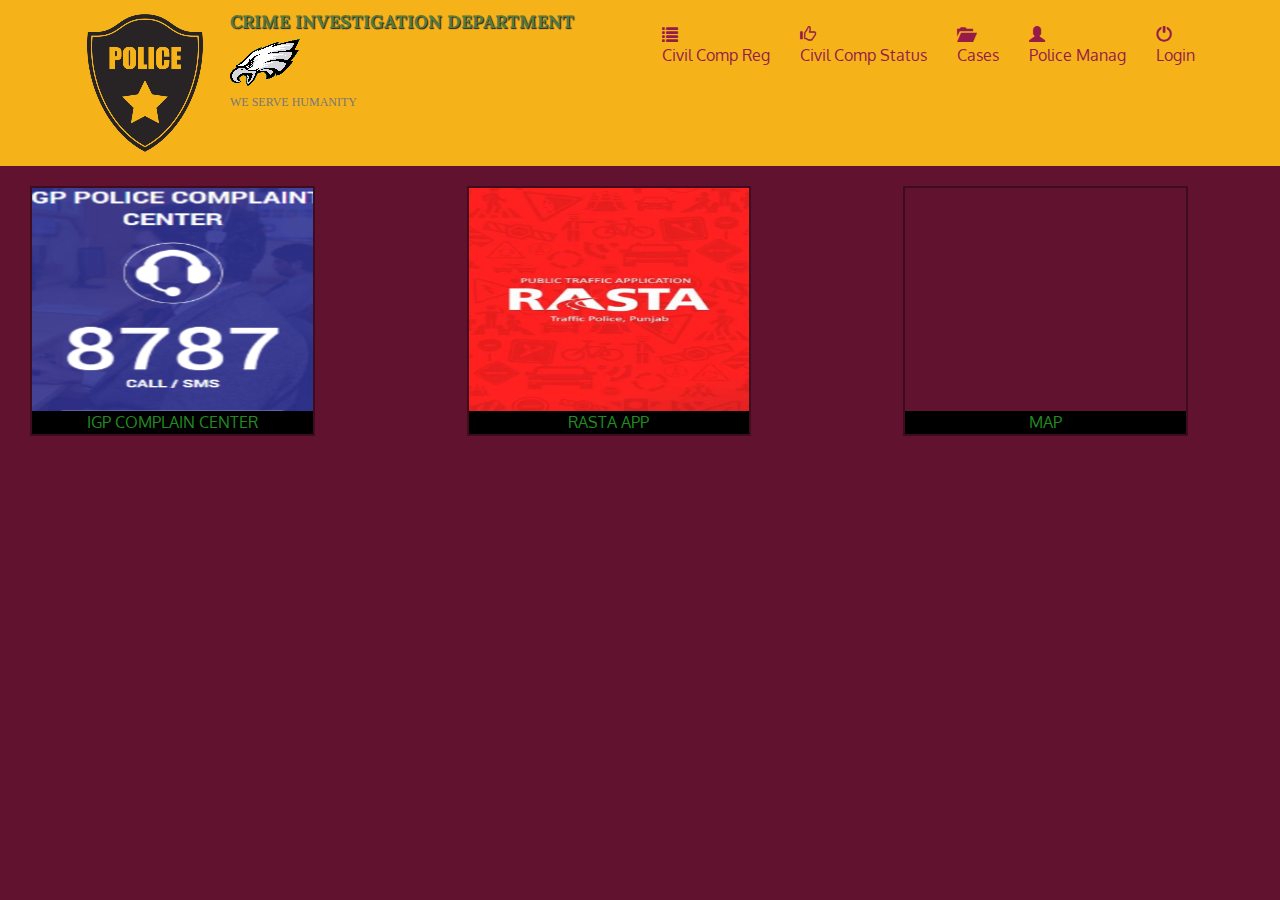
<file: site/index.html>
<!doctype html>
<html lang="en">
  <head>
    <meta charset="utf-8">
    <meta http-equiv="X-UA-Compatible" content="IE=edge">
    <meta name="viewport" content="width=device-width, initial-scale=1">
    <title>CID</title>
    <link rel="stylesheet" href="css/bootstrap.min.css">
    <link rel="stylesheet" href="css/styles.css">
    <link href='https://fonts.googleapis.com/css?family=Oxygen:400,300,700' rel='stylesheet' type='text/css'>
    <link href='https://fonts.googleapis.com/css?family=Lora' rel='stylesheet' type='text/css'>
  </head>

  <header>
    <nav id="header-nav" class="navbar navbar-default">
      <div class="container">
        <div class="navbar-header">
          <a href="index.html" class="pull-left visible-md visible-lg">
            <div id="logo-img"></div>
          </a>

          <div class="navbar-brand">
            <a href="index.html"><h1>CRIME INVESTIGATION DEPARTMENT</h1></a>
            <p>
              <img src="images/tag_logo.png" alt="CID">
              <span ><h6 style="font-family: MinecrafterReg">WE SERVE HUMANITY</h6></span>
            </p>
          </div>

          <button type="button" class="navbar-toggle collapsed" data-toggle="collapse" data-target="#collapsable-nav" aria-expanded="false">
            <span class="sr-only">Toggle navigation</span>
            <span class="icon-bar"></span>
            <span class="icon-bar"></span>
            <span class="icon-bar"></span>
          </button>
        </div>

        <div id="collapsable-nav" class="collapse navbar-collapse" >
           <ul id="nav-list" class="nav navbar-nav navbar-right">
            <li class="pointer_zoom">
              <a href="Civil Comp Reg.html">
                <span class="glyphicon glyphicon-list"></span><br class="hidden-xs">Civil Comp Reg</a>
            </li>
            <li class="pointer_zoom">
              <a href="Civil Comp Status.html">
                <span class="glyphicon glyphicon-thumbs-up"></span><br class="hidden-xs">Civil Comp Status</a>
            </li>
            <li class="pointer_zoom">
              <a href="Login.html">
                <span class="glyphicon glyphicon-folder-open"></span><br class="hidden-xs">Cases</a>
            </li>
            <li class="pointer_zoom">
              <a href="Login.html">
                <span class="glyphicon glyphicon-user"></span><br class="hidden-xs">Police Manag</a>
            </li>
            <li class="pointer_zoom">
              <a href="Login.html">
                <span class="glyphicon glyphicon-off"></span><br class="hidden-xs">Login</a>
              </li>
          </ul><!-- #nav-list -->
        </div><!-- .collapse .navbar-collapse -->
      </div>
    </nav>

  </header>
<body>



  <div id="home-tiles" class="row">
    <div class="col-md-4 col-sm-6 col-xs-12">
      <a href="https://igp-8787-center.psca.gop.pk/online/complaint"><div id="IGP-tile"><span>IGP Complain Center</span></div></a>
    </div>
    <div class="col-md-4 col-sm-6 col-xs-12">
      <a href="https://play.google.com/store/apps/details?id=com.pitb.rasta&hl=en"><div id="Rasta-App-tile"><span>Rasta App</span></div></a>
    </div>
    <div class="col-md-4 col-sm-12 col-xs-12">
      <a href="https://goo.gl/maps/L7dDGB6vwU3VN6189" target="_blank">
        <div id="map-tile">
        <iframe src="https://www.google.com/maps/embed?pb=!1m18!1m12!1m3!1d3403.825779669944!2d74.33210404988601!3d31.446462907844623!2m3!1f0!2f0!3f0!3m2!1i1024!2i768!4f13.1!3m3!1m2!1s0x391906c1de40a2ef%3A0xf9b6527cd19db7!2sLahore%20Central%20Jail%2C%20Quaid%20e%20Millat%20Colony%2C%20Lahore%2C%20Punjab%2C%20Pakistan!5e0!3m2!1sen!2s!4v1588443974094!5m2!1sen!2s" width="400" height="300" frameborder="0" style="border:0;" allowfullscreen="" aria-hidden="false" tabindex="0"></iframe>
        <span>map</span>
        </div>
      </a>
    </div>
  </div>


  <!-- jQuery (Bootstrap JS plugins depend on it) -->
  <script src="js/jquery-2.1.4.min.js"></script>
  <script src="js/bootstrap.min.js"></script>
  <script src="js/script.js"></script>
</body>
</html>
</file>
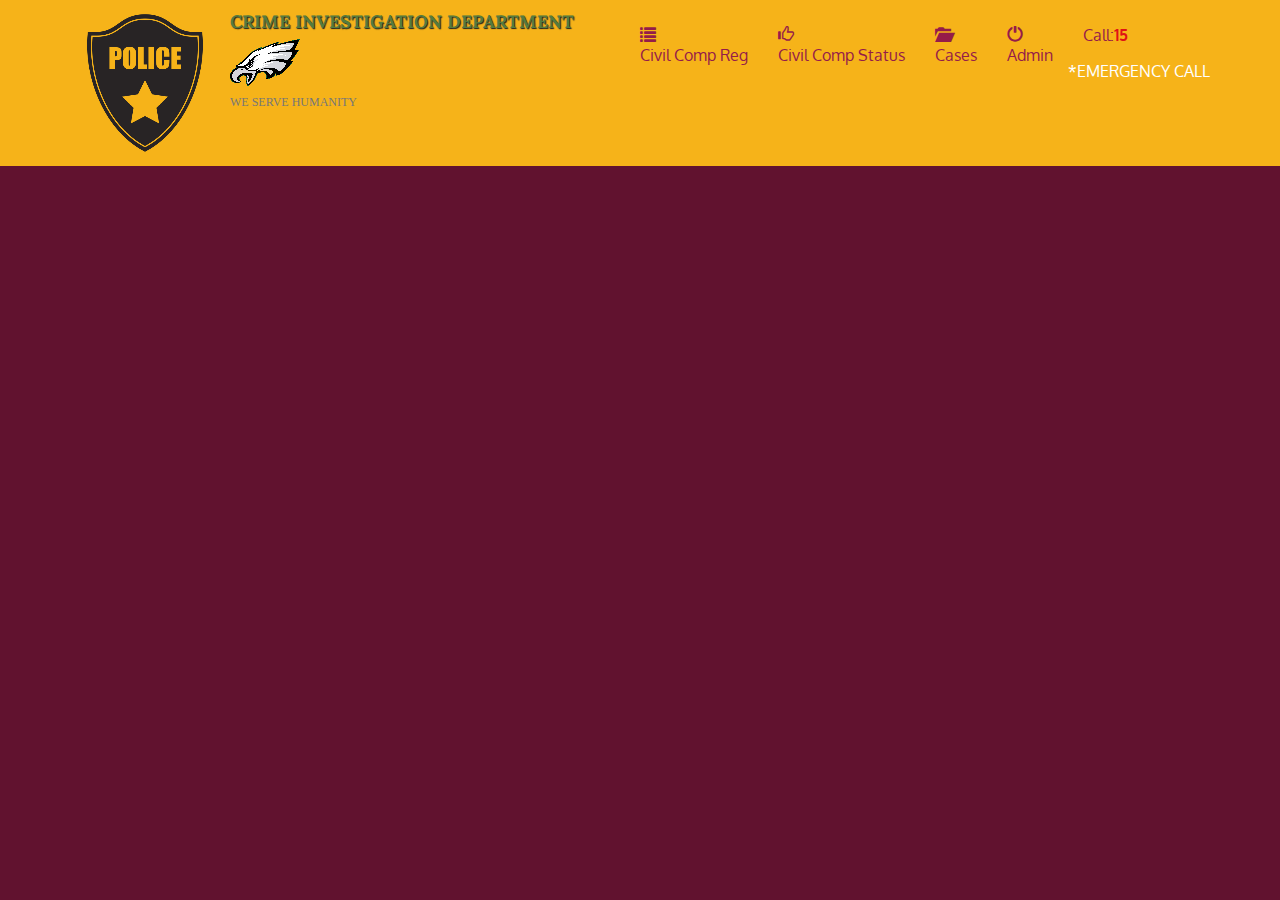
<file: site/Admin.html>
<!doctype html>
<html lang="en">
  <head>
    <meta charset="utf-8">
    <meta http-equiv="X-UA-Compatible" content="IE=edge">
    <meta name="viewport" content="width=device-width, initial-scale=1">
    <title>David Chu's China Bistro</title>
    <link rel="stylesheet" href="css/bootstrap.min.css">
    <link rel="stylesheet" href="css/styles.css">
    <link href='https://fonts.googleapis.com/css?family=Oxygen:400,300,700' rel='stylesheet' type='text/css'>
    <link href='https://fonts.googleapis.com/css?family=Lora' rel='stylesheet' type='text/css'>
  </head>
<body>
  <header>
    <nav id="header-nav" class="navbar navbar-default">
      <div class="container">
        <div class="navbar-header">
          <a href="Main Page.html" class="pull-left visible-md visible-lg">
            <div id="logo-img"></div>
          </a>

          <div class="navbar-brand">
            <a href="Main Page.html"><h1>CRIME INVESTIGATION DEPARTMENT</h1></a>
            <p>
              <img src="images/tag_logo.png" alt="CID">
              <span ><h6 style="font-family: MinecrafterReg">WE SERVE HUMANITY</h6></span>
            </p>
          </div>

          <button type="button" class="navbar-toggle collapsed" data-toggle="collapse" data-target="#collapsable-nav" aria-expanded="false">
            <span class="sr-only">Toggle navigation</span>
            <span class="icon-bar"></span>
            <span class="icon-bar"></span>
            <span class="icon-bar"></span>
          </button>
        </div>

        <div id="collapsable-nav" class="collapse navbar-collapse" >
           <ul id="nav-list" class="nav navbar-nav navbar-right">
            <li class="pointer_zoom">
              <a href="Civil Comp Reg.html">
                <span class="glyphicon glyphicon-list"></span><br class="hidden-xs">Civil Comp Reg</a>
            </li>
            <li class="pointer_zoom">
              <a href="Civil Comp Status.html">
                <span class="glyphicon glyphicon-thumbs-up"></span><br class="hidden-xs">Civil Comp Status</a>
            </li>
            <li class="pointer_zoom">
              <a href="Cases.html">
                <span class="glyphicon glyphicon-folder-open"></span><br class="hidden-xs">Cases</a>
            </li>
            <li class="pointer_zoom">
              <a href="Admin.html">
                <span class="glyphicon glyphicon-off"></span><br class="hidden-xs">Admin</a>
            </li>
            <li id="phone" class="hidden-xs">
              <a href="https://punjabpolice.gov.pk/">
                <span>Call:<b style="color:#E01215">15</b></span></a><div>*EMERGENCY CALL</div>
            </li>
          </ul><!-- #nav-list -->
        </div><!-- .collapse .navbar-collapse -->
      </div>
    </nav>

  </header>



  <!-- jQuery (Bootstrap JS plugins depend on it) -->
  <script src="js/jquery-2.1.4.min.js"></script>
  <script src="js/bootstrap.min.js"></script>
  <script src="js/script.js"></script>
</body>
</html>
</file>
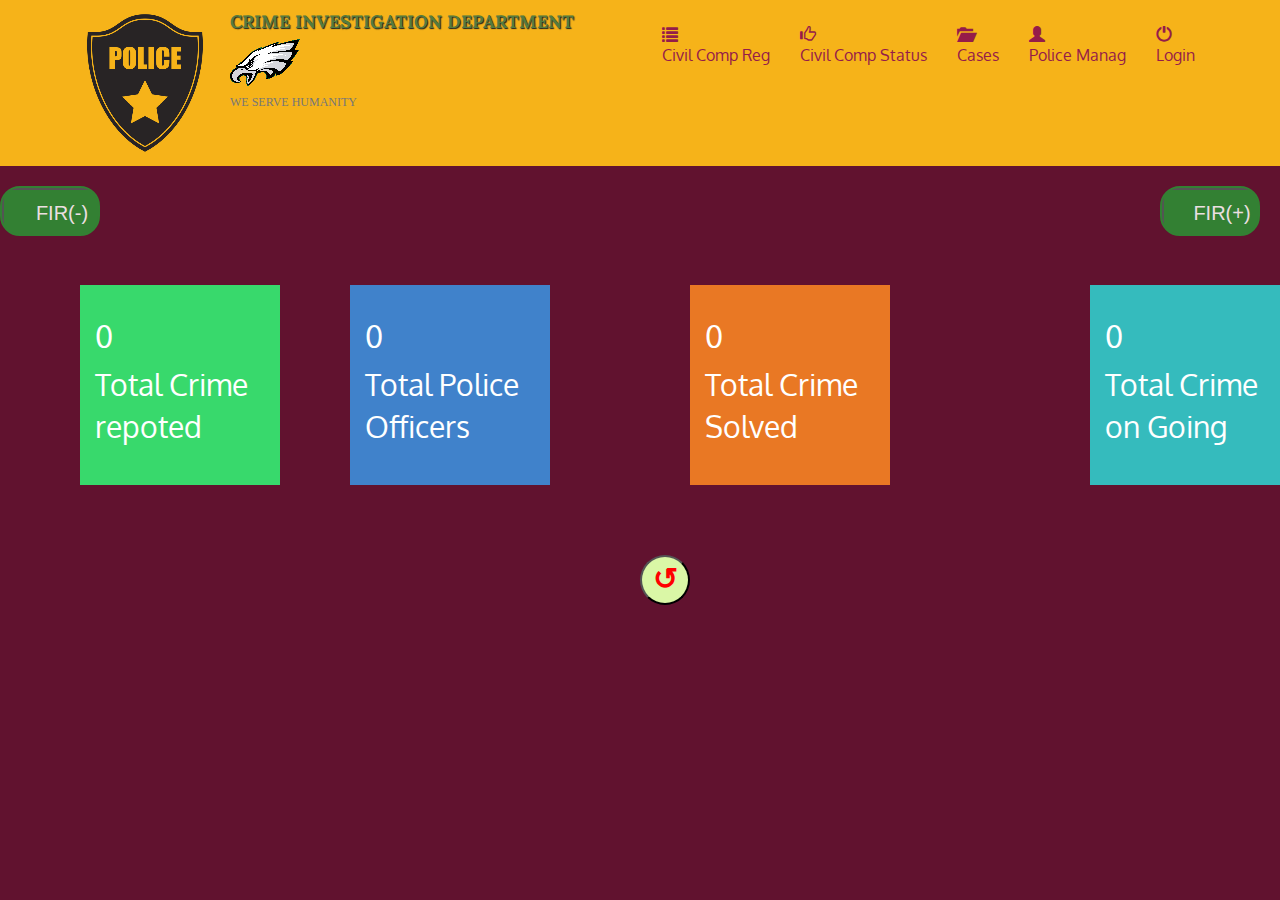
<file: site/Cases.html>
<!doctype html>
<html lang="en">
  <head>
    <meta charset="utf-8">
    <meta http-equiv="X-UA-Compatible" content="IE=edge">
    <meta name="viewport" content="width=device-width, initial-scale=1">
    <title>CID</title>
    <link rel="stylesheet" href="css/bootstrap.min.css">
    <link rel="stylesheet" href="css/styles.css">
    <link href='https://fonts.googleapis.com/css?family=Oxygen:400,300,700' rel='stylesheet' type='text/css'>
    <link href='https://fonts.googleapis.com/css?family=Lora' rel='stylesheet' type='text/css'>
  </head>

  <header>
    <nav id="header-nav" class="navbar navbar-default">
      <div class="container">
        <div class="navbar-header">
          <a href="index.html" class="pull-left visible-md visible-lg">
            <div id="logo-img"></div>
          </a>

          <div class="navbar-brand">
            <a href="index.html"><h1>CRIME INVESTIGATION DEPARTMENT</h1></a>
            <p>
              <img src="images/tag_logo.png" alt="CID">
              <span ><h6 style="font-family: MinecrafterReg">WE SERVE HUMANITY</h6></span>
            </p>
          </div>

          <button type="button" class="navbar-toggle collapsed" data-toggle="collapse" data-target="#collapsable-nav" aria-expanded="false">
            <span class="sr-only">Toggle navigation</span>
            <span class="icon-bar"></span>
            <span class="icon-bar"></span>
            <span class="icon-bar"></span>
          </button>
        </div>

        <div id="collapsable-nav" class="collapse navbar-collapse" >
           <ul id="nav-list" class="nav navbar-nav navbar-right">
            <li class="pointer_zoom">
              <a href="Civil Comp Reg.html">
                <span class="glyphicon glyphicon-list"></span><br class="hidden-xs">Civil Comp Reg</a>
            </li>
            <li class="pointer_zoom">
              <a href="Civil Comp Status.html">
                <span class="glyphicon glyphicon-thumbs-up"></span><br class="hidden-xs">Civil Comp Status</a>
            </li>
            <li class="pointer_zoom">
              <a href="Cases.html">
                <span class="glyphicon glyphicon-folder-open"></span><br class="hidden-xs">Cases</a>
            </li>
            <li class="pointer_zoom">
              <a href="Login.html">
                <span class="glyphicon glyphicon-user"></span><br class="hidden-xs">Police Manag</a>
            </li>
            <li class="pointer_zoom">
              <a href="Login.html">
                <span class="glyphicon glyphicon-off"></span><br class="hidden-xs">Login</a>
              </li>
          </ul><!-- #nav-list -->
        </div><!-- .collapse .navbar-collapse -->
      </div>
    </nav>

  </header>

<body>

    <div id="FIRbtn">
    <a href="Fir Form Page.html"><button>FIR(+)</button></a>
  </div>

  <div id="FIRbtn2">
  <a href="Fir Form Page.html"><button>FIR(-)</button></a>
</div>
<br>
<br>
<br>

<div class="crime-repoted">
  <h2 id="repote-result">0</h2>
  Total Crime repoted
</div>
<div class="crime-police">
  <h2 id="police-result">0</h2>
  Total Police Officers
</div>
<div class="crime-solved">
  <h2 id="crime-result">0</h2>
  Total Crime Solved
</div>
<div class="crime-going">
  <h2 id="going-result">0</h2>
  Total Crime on Going
</div>
<button class="refresh-btn" type="button" onclick="refresh();"><b>↺</button>



</body>

  <!-- jQuery (Bootstrap JS plugins depend on it) -->
  <script src="js/script.js"></script>
  <script src="js/jquery-2.1.4.min.js"></script>
  <script src="js/bootstrap.min.js"></script>
  <script src="js/script.js"></script>
</body>
</html>
</file>
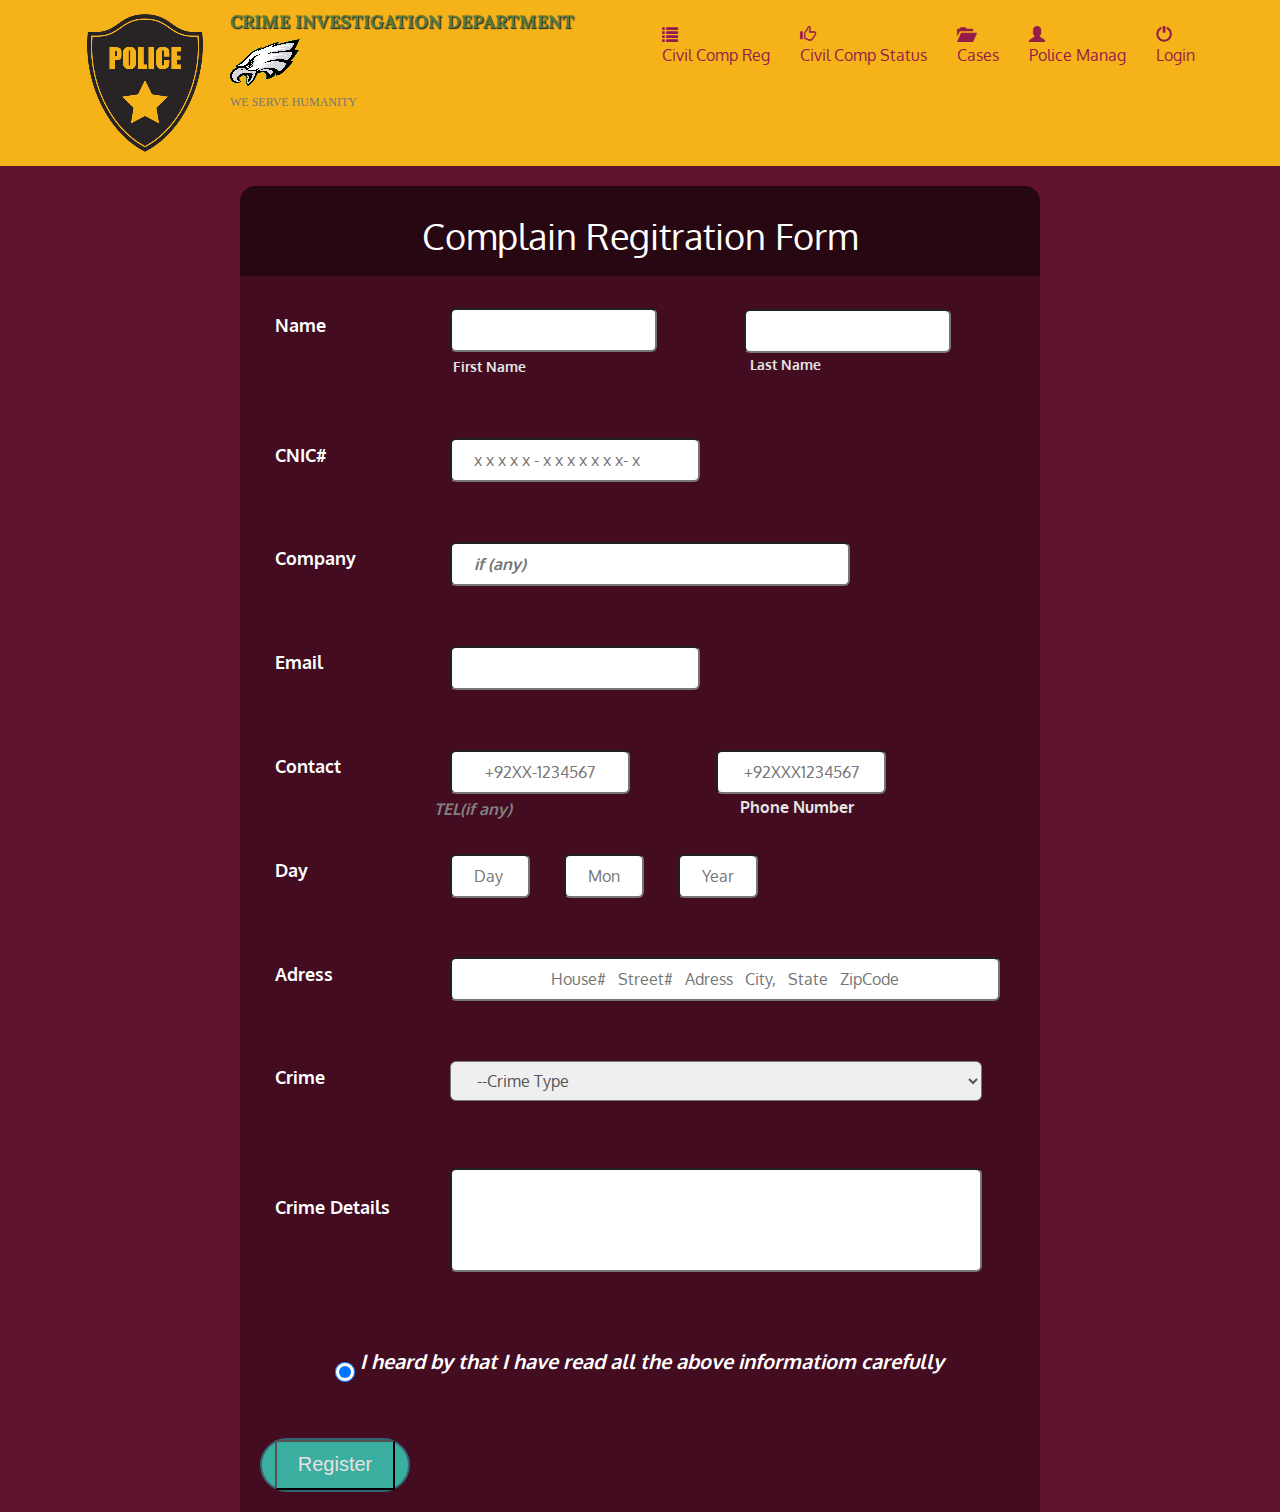
<file: site/Civil Comp Reg.html>
<!doctype html>
<html lang="en">
  <head>
    <meta charset="utf-8">
    <meta http-equiv="X-UA-Compatible" content="IE=edge">
    <meta name="viewport" content="width=device-width, initial-scale=1">
    <title>CID</title>
    <link rel="stylesheet" href="css/bootstrap.min.css">
    <link rel="stylesheet" href="css/styles.css">
    <link href='https://fonts.googleapis.com/css?family=Oxygen:400,300,700' rel='stylesheet' type='text/css'>
    <link href='https://fonts.googleapis.com/css?family=Lora' rel='stylesheet' type='text/css'>
  </head>

  <header>
    <nav id="header-nav" class="navbar navbar-default">
      <div class="container">
        <div class="navbar-header">
          <a href="index.html" class="pull-left visible-md visible-lg">
            <div id="logo-img"></div>
          </a>

          <div class="navbar-brand">
            <a href="index.html"><h1>CRIME INVESTIGATION DEPARTMENT</h1></a>
            <p>
              <img src="images/tag_logo.png" alt="CID">
              <span ><h6 style="font-family: MinecrafterReg">WE SERVE HUMANITY</h6></span>
            </p>
          </div>

          <button type="button" class="navbar-toggle collapsed" data-toggle="collapse" data-target="#collapsable-nav" aria-expanded="false">
            <span class="sr-only">Toggle navigation</span>
            <span class="icon-bar"></span>
            <span class="icon-bar"></span>
            <span class="icon-bar"></span>
          </button>
        </div>

        <div id="collapsable-nav" class="collapse navbar-collapse" >
           <ul id="nav-list" class="nav navbar-nav navbar-right">
            <li class="pointer_zoom">
              <a href="Civil Comp Reg.html">
                <span class="glyphicon glyphicon-list"></span><br class="hidden-xs">Civil Comp Reg</a>
            </li>
            <li class="pointer_zoom">
              <a href="Civil Comp Status.html">
                <span class="glyphicon glyphicon-thumbs-up"></span><br class="hidden-xs">Civil Comp Status</a>
            </li>
            <li class="pointer_zoom">
              <a href="Login.html">
                <span class="glyphicon glyphicon-folder-open"></span><br class="hidden-xs">Cases</a>
            </li>
            <li class="pointer_zoom">
              <a href="Login.html">
                <span class="glyphicon glyphicon-user"></span><br class="hidden-xs">Police Manag</a>
            </li>
            <li class="pointer_zoom">
              <a href="Login.html">
                <span class="glyphicon glyphicon-off"></span><br class="hidden-xs">Login</a>
              </li>
          </ul><!-- #nav-list -->
        </div><!-- .collapse .navbar-collapse -->
      </div>
    </nav>

  </header>
<body>



  <div class="firRegForm"><h1>Complain Regitration Form</h1></div>
  <div class="main">
    <form>
      <div id="name">
        <h2 class="name">Name</h2>
        <input class="firstname" type="text" name="first_name"><br>
        <label class="firstlabel">First Name</label>
        <input class="lastname" type="text" name="last_name"><br>
        <label class="lastlabel">Last Name</label>
      </div>

      <h2 class="name">CNIC#</h2>
      <input class="cnic" type="text" name="cnic" placeholder="x x x x x - x x x x x x x- x">
      <h2 class="name">Company</h2>
      <b><i><input class="company" type="text" name="company"  placeholder="if (any) "></i></b>

      <h2 class="name">Email</h2>
      <input class="email" type="text" name="email">

      <h2 class="name">Contact</h2>
      <input class="tel" type="text" name="tel" placeholder="+92XX-1234567">
      <label class"tel-number"><i>TEL(if any)</i></label>
      <input class="number" type="text" name="phone" placeholder="+92XXX1234567">
      <label class="phone-number">Phone Number</label>

      <h2 class="name">Day</h2>
      <input class="date" type="text" name="day" placeholder="Day">
      <input class="date" type="text" name="month" placeholder="Month">
      <input class="date" type="text" name="year" placeholder="Year">

      <h2 class="name">Adress</h2>
      <input class="adress" type="text" name=".adress"  placeholder="House#   Street#   Adress   City,   State   ZipCode">
      <h3 class="name">Crime</h3>
      <select class="option" name="subject">
        <option disabled="disabled" selected="selected">--Crime Type</option>
        <option> Civil Rights</option>
        <option> Robbery</option>
        <option> Rape</option>
        <option> Kidnapping</option>
        <option> Murder</option>
        <option> Terrorism</option>
        <option> Fighting</option>
        <option> White-Collar Crime</option>
        <option> Cyber Crime</option>
        <option> Fraud</option>
      </select>

      <h2 class="name">Crime Details</h2>
      <input class="crime" type="text" name="crime"><br>


      <label class="radio">
      <input  type="radio"  checked="checked" name="">
      <span class="checkmark"><i>I heard by that I have read all the above informatiom carefully</i></span>

    </label>

    <div class="submit">
    <button type="submit">Register</button>
    </div>
    </form>

  </div>

</body>


  <!-- jQuery (Bootstrap JS plugins depend on it) -->
  <script src="js/jquery-2.1.4.min.js"></script>
  <script src="js/bootstrap.min.js"></script>
  <script src="js/script.js"></script>
</body>
</html>
</file>
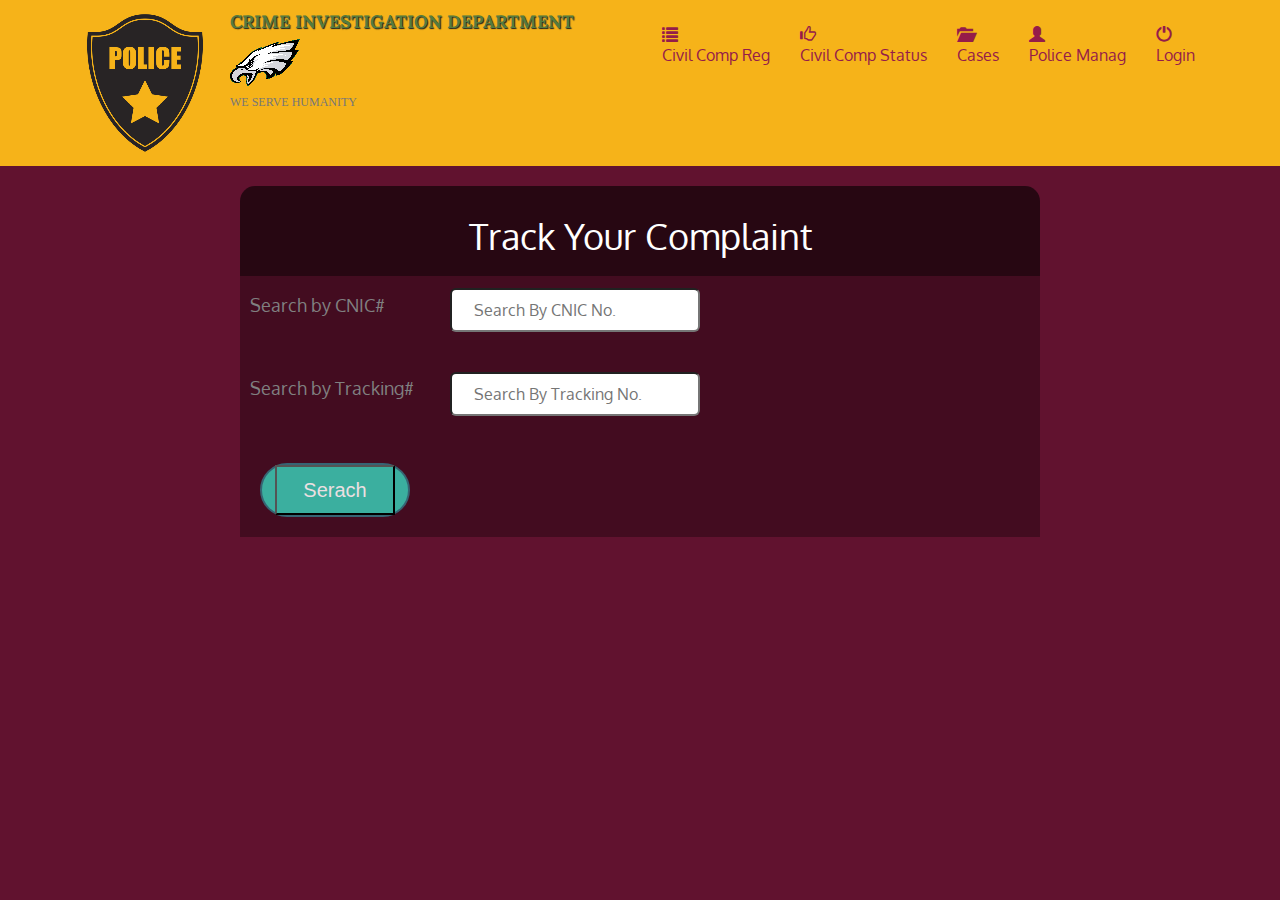
<file: site/Civil Comp Status.html>
<!doctype html>
<html lang="en">
  <head>
    <meta charset="utf-8">
    <meta http-equiv="X-UA-Compatible" content="IE=edge">
    <meta name="viewport" content="width=device-width, initial-scale=1">
    <title>David Chu's China Bistro</title>
    <link rel="stylesheet" href="css/bootstrap.min.css">
    <link rel="stylesheet" href="css/styles.css">
    <link href='https://fonts.googleapis.com/css?family=Oxygen:400,300,700' rel='stylesheet' type='text/css'>
    <link href='https://fonts.googleapis.com/css?family=Lora' rel='stylesheet' type='text/css'>
  </head>
<body>
  <header>
    <nav id="header-nav" class="navbar navbar-default">
      <div class="container">
        <div class="navbar-header">
          <a href="Main Page.html" class="pull-left visible-md visible-lg">
            <div id="logo-img"></div>
          </a>

          <div class="navbar-brand">
            <a href="Main Page.html"><h1>CRIME INVESTIGATION DEPARTMENT</h1></a>
            <p>
              <img src="images/tag_logo.png" alt="CID">
              <span ><h6 style="font-family: MinecrafterReg">WE SERVE HUMANITY</h6></span>
            </p>
          </div>

          <button type="button" class="navbar-toggle collapsed" data-toggle="collapse" data-target="#collapsable-nav" aria-expanded="false">
            <span class="sr-only">Toggle navigation</span>
            <span class="icon-bar"></span>
            <span class="icon-bar"></span>
            <span class="icon-bar"></span>
          </button>
        </div>

        <div id="collapsable-nav" class="collapse navbar-collapse" >
           <ul id="nav-list" class="nav navbar-nav navbar-right">
            <li class="pointer_zoom">
              <a href="Civil Comp Reg.html">
                <span class="glyphicon glyphicon-list"></span><br class="hidden-xs">Civil Comp Reg</a>
            </li>
            <li class="pointer_zoom">
              <a href="Civil Comp Status.html">
                <span class="glyphicon glyphicon-thumbs-up"></span><br class="hidden-xs">Civil Comp Status</a>
            </li>
            <li class="pointer_zoom">
              <a href="Login.html">
                <span class="glyphicon glyphicon-folder-open"></span><br class="hidden-xs">Cases</a>
            </li>
            <li class="pointer_zoom">
              <a href="Login.html">
                <span class="glyphicon glyphicon-user"></span><br class="hidden-xs">Police Manag</a>
            </li>
            <li class="pointer_zoom">
              <a href="Login.html">
                <span class="glyphicon glyphicon-off"></span><br class="hidden-xs">Login</a>
              </li>
          </ul><!-- #nav-list -->
        </div><!-- .collapse .navbar-collapse -->
      </div>
    </nav>

  </header>

<body>


  <div class="firRegForm"><h1>Track Your Complaint</h1></div>
  <div class="main">
    <form>

      <h4>Search by CNIC#</h4>
      <input class="cnic" type="text" name="cnic" placeholder="Search By CNIC No.">

      <h4>Search by Tracking#</h4>
      <input class="cnic" type="text" name="cnic" placeholder="Search By Tracking No.">

      <div class="submit">
      <button type="submit">Serach</button>
      </div>

    </form>

</body>

  <!-- jQuery (Bootstrap JS plugins depend on it) -->
  <script src="js/jquery-2.1.4.min.js"></script>
  <script src="js/bootstrap.min.js"></script>
  <script src="js/script.js"></script>
</body>
</html>
</file>
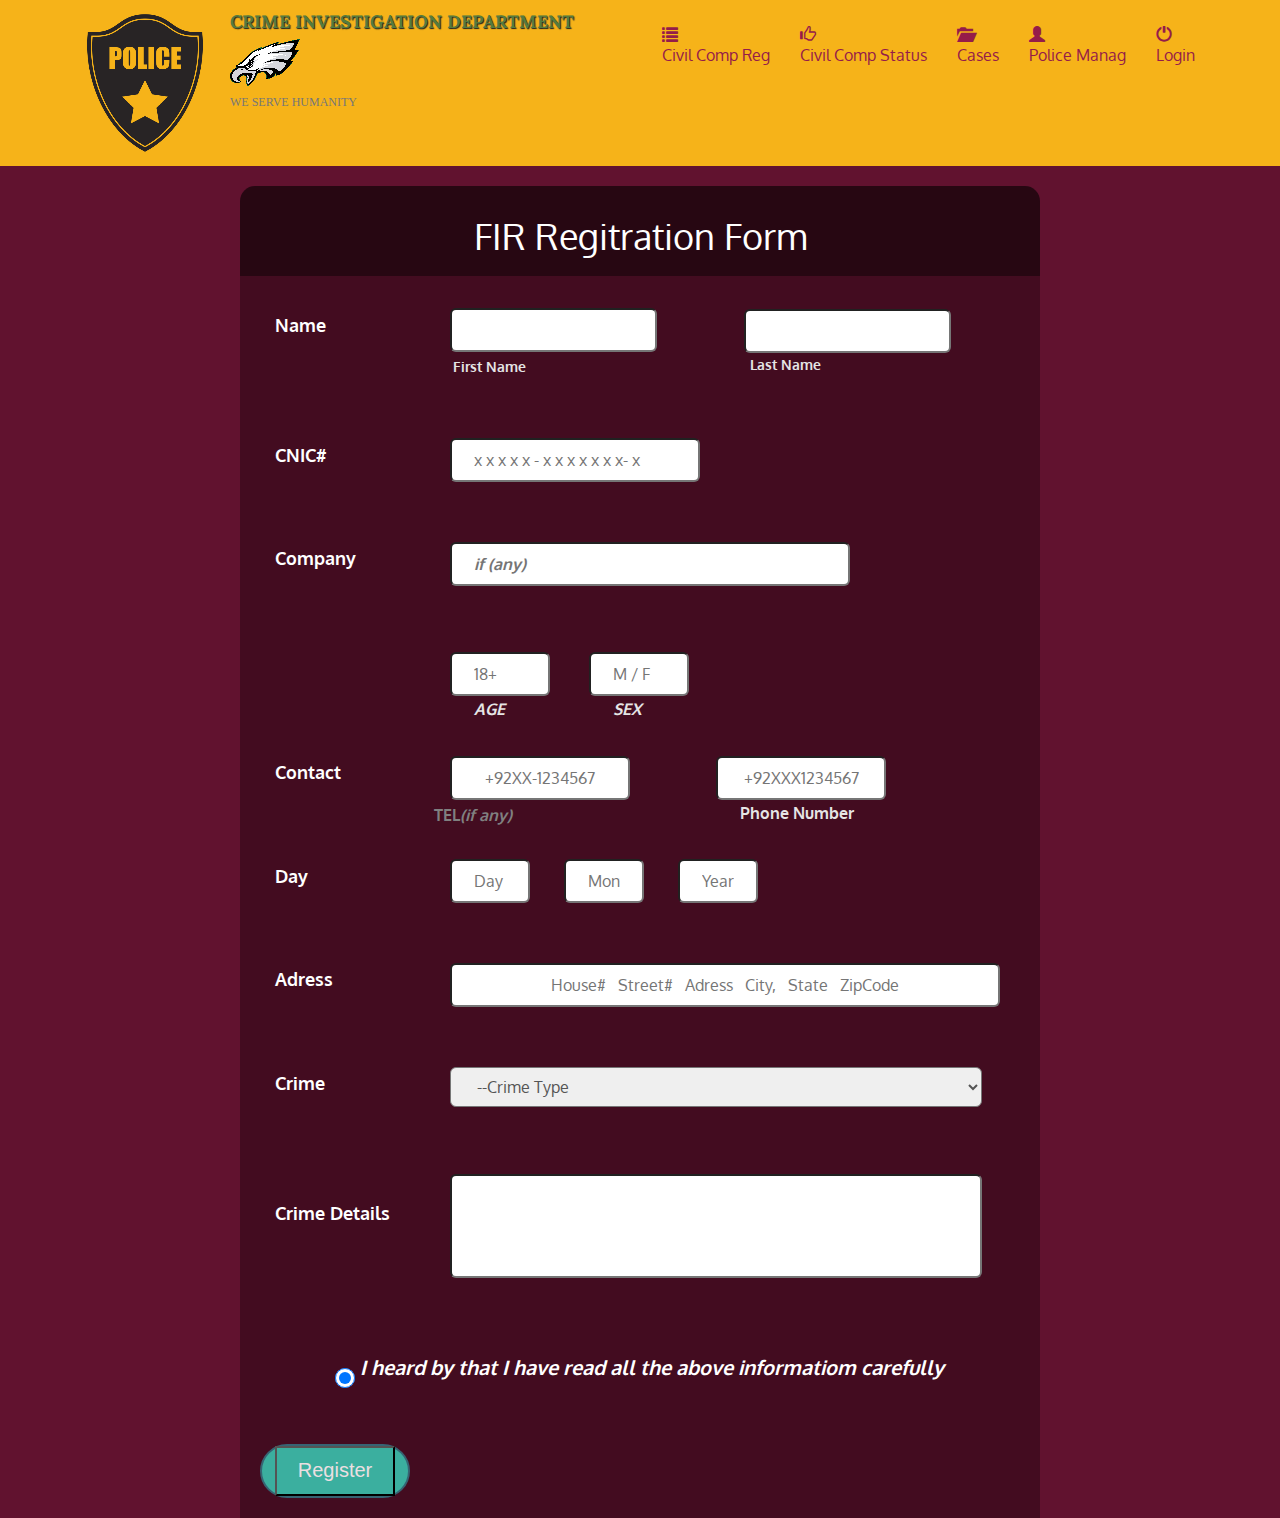
<file: site/Fir Form Page.html>
<!doctype html>
<html lang="en">
  <head>
    <meta charset="utf-8">
    <meta http-equiv="X-UA-Compatible" content="IE=edge">
    <meta name="viewport" content="width=device-width, initial-scale=1">
    <title>CID</title>
    <link rel="stylesheet" href="css/bootstrap.min.css">
    <link rel="stylesheet" href="css/styles.css">
    <link href='https://fonts.googleapis.com/css?family=Oxygen:400,300,700' rel='stylesheet' type='text/css'>
    <link href='https://fonts.googleapis.com/css?family=Lora' rel='stylesheet' type='text/css'>
  </head>

  <header>
    <nav id="header-nav" class="navbar navbar-default">
      <div class="container">
        <div class="navbar-header">
          <a href="index.html" class="pull-left visible-md visible-lg">
            <div id="logo-img"></div>
          </a>

          <div class="navbar-brand">
            <a href="index.html"><h1>CRIME INVESTIGATION DEPARTMENT</h1></a>
            <p>
              <img src="images/tag_logo.png" alt="CID">
              <span ><h6 style="font-family: MinecrafterReg">WE SERVE HUMANITY</h6></span>
            </p>
          </div>

          <button type="button" class="navbar-toggle collapsed" data-toggle="collapse" data-target="#collapsable-nav" aria-expanded="false">
            <span class="sr-only">Toggle navigation</span>
            <span class="icon-bar"></span>
            <span class="icon-bar"></span>
            <span class="icon-bar"></span>
          </button>
        </div>

        <div id="collapsable-nav" class="collapse navbar-collapse" >
           <ul id="nav-list" class="nav navbar-nav navbar-right">
            <li class="pointer_zoom">
              <a href="Civil Comp Reg.html">
                <span class="glyphicon glyphicon-list"></span><br class="hidden-xs">Civil Comp Reg</a>
            </li>
            <li class="pointer_zoom">
              <a href="Civil Comp Status.html">
                <span class="glyphicon glyphicon-thumbs-up"></span><br class="hidden-xs">Civil Comp Status</a>
            </li>
            <li class="pointer_zoom">
              <a href="Cases.html">
                <span class="glyphicon glyphicon-folder-open"></span><br class="hidden-xs">Cases</a>
            </li>
            <li class="pointer_zoom">
              <a href="Login.html">
                <span class="glyphicon glyphicon-user"></span><br class="hidden-xs">Police Manag</a>
            </li>
            <li class="pointer_zoom">
              <a href="Login.html">
                <span class="glyphicon glyphicon-off"></span><br class="hidden-xs">Login</a>
              </li>
          </ul><!-- #nav-list -->
        </div><!-- .collapse .navbar-collapse -->
      </div>
    </nav>

  </header>

<body>

<div class="firRegForm"><h1>FIR Regitration Form</h1></div>
<div class="main">
  <form>
    <div id="name">
      <h2 class="name">Name</h2>
      <input class="firstname" type="text" name="first_name"><br>
      <label class="firstlabel">First Name</label>
      <input class="lastname" type="text" name="last_name"><br>
      <label class="lastlabel">Last Name</label>
    </div>

    <h2 class="name">CNIC#</h2>
    <input class="cnic" type="text" name="cnic" placeholder="x x x x x - x x x x x x x- x">
    <h2 class="name">Company</h2>
    <b><i><input class="company" type="text" name="company"  placeholder="if (any) "></i></b>

    <br><br><br>
    <input class="age" type="text" name=".age" placeholder="18+">
    <label class="sex"><i>AGE</i></label>
    <input class="age" type="text" name="sex" placeholder="M / F">
    <label class="sex"><i>SEX</i></label>

    <h2 class="name">Contact</h2>
    <input class="tel" type="text" name=".tel" placeholder="+92XX-1234567">
    <label class"tel-number">TEL<i>(if any)</i></label>
    <input class="number" type="text" name="phone" placeholder="+92XXX1234567">
    <label class="phone-number">Phone Number</label>

    <h2 class="name">Day</h2>
    <input class="date" type="text" name="day" placeholder="Day">
    <input class="date" type="text" name="month" placeholder="Month">
    <input class="date" type="text" name="year" placeholder="Year">

    <h2 class="name">Adress</h2>
    <input class="adress" type="text" name=".adress"  placeholder="House#   Street#   Adress   City,   State   ZipCode">
    <h3 class="name">Crime</h3>
    <select class="option" name="subject">
      <option disabled="disabled" selected="selected">--Crime Type</option>
      <option> Civil Rights</option>
      <option> Robbery</option>
      <option> Rape</option>
      <option> Kidnapping</option>
      <option> Murder</option>
      <option> Terrorism</option>
      <option> Fighting</option>
      <option> White-Collar Crime</option>
      <option> Cyber Crime</option>
      <option> Fraud</option>
    </select>

    <h2 class="name">Crime Details</h2>
    <input class="crime" type="text" name="crime"><br>


    <label class="radio">
    <input  type="radio"  checked="checked" name="">
    <span class="checkmark"><i>I heard by that I have read all the above informatiom carefully</i></span>

  </label>

  <div class="submit">
  <button type="submit">Register</button>
  </div>
  </form>

</div>

</body>

  <!-- jQuery (Bootstrap JS plugins depend on it) -->
  <script src="js/jquery-2.1.4.min.js"></script>
  <script src="js/bootstrap.min.js"></script>
  <script src="js/script.js"></script>
</body>
</html>
</file>
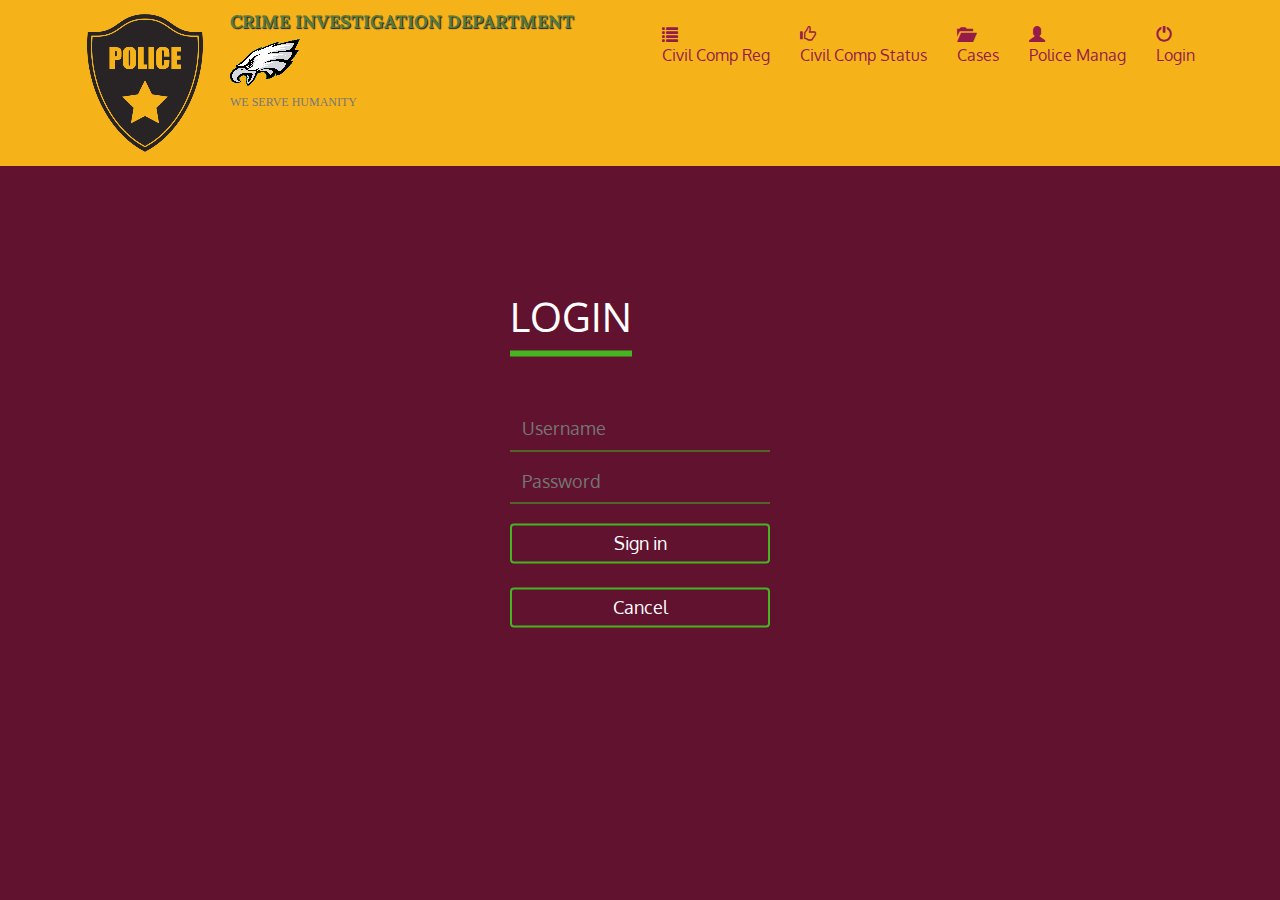
<file: site/Login.html>
<!doctype html>
<html lang="en">
  <head>
    <meta charset="utf-8">
    <meta http-equiv="X-UA-Compatible" content="IE=edge">
    <meta name="viewport" content="width=device-width, initial-scale=1">
    <title>CID</title>
    <link rel="stylesheet" href="css/bootstrap.min.css">
    <link rel="stylesheet" href="css/styles.css">
    <link href='https://fonts.googleapis.com/css?family=Oxygen:400,300,700' rel='stylesheet' type='text/css'>
    <link href='https://fonts.googleapis.com/css?family=Lora' rel='stylesheet' type='text/css'>
  </head>

  <header>
    <nav id="header-nav" class="navbar navbar-default">
      <div class="container">
        <div class="navbar-header">
          <a href="index.html" class="pull-left visible-md visible-lg">
            <div id="logo-img"></div>
          </a>

          <div class="navbar-brand">
            <a href="index.html"><h1>CRIME INVESTIGATION DEPARTMENT</h1></a>
            <p>
              <img src="images/tag_logo.png" alt="CID">
              <span ><h6 style="font-family: MinecrafterReg">WE SERVE HUMANITY</h6></span>
            </p>
          </div>

          <button type="button" class="navbar-toggle collapsed" data-toggle="collapse" data-target="#collapsable-nav" aria-expanded="false">
            <span class="sr-only">Toggle navigation</span>
            <span class="icon-bar"></span>
            <span class="icon-bar"></span>
            <span class="icon-bar"></span>
          </button>
        </div>

        <div id="collapsable-nav" class="collapse navbar-collapse" >
           <ul id="nav-list" class="nav navbar-nav navbar-right">
            <li class="pointer_zoom">
              <a href="Civil Comp Reg.html">
                <span class="glyphicon glyphicon-list"></span><br class="hidden-xs">Civil Comp Reg</a>
            </li>
            <li class="pointer_zoom">
              <a href="Civil Comp Status.html">
                <span class="glyphicon glyphicon-thumbs-up"></span><br class="hidden-xs">Civil Comp Status</a>
            </li>
            <li class="pointer_zoom">
              <a href="Login.html">
                <span class="glyphicon glyphicon-folder-open"></span><br class="hidden-xs">Cases</a>
            </li>
            <li class="pointer_zoom">
              <a href="Login.html">
                <span class="glyphicon glyphicon-user"></span><br class="hidden-xs">Police Manag</a>
            </li>
            <li class="pointer_zoom">
              <a href="Login.html">
                <span class="glyphicon glyphicon-off"></span><br class="hidden-xs">Login</a>
              </li>
          </ul><!-- #nav-list -->
        </div><!-- .collapse .navbar-collapse -->
      </div>
    </nav>

  </header>
<body>

  <form class="login-box">
        <h1>LOGIN</h1>
        <div class="textbox">
          <i class="fas fa-user"></i>
        <input type="text" id="userid"  placeholder="Username"/>
        </div>
        <div class="textbox">
            <i class="fas fa-lock"></i>
            <input type="password" id="pss" placeholder="Password"/>
        </div>
        <input type="button" class="btn" onclick="check();" value="Sign in">
        <input type="reset" class="btn" value="Cancel"/>
    </form>


  <!-- jQuery (Bootstrap JS plugins depend on it) -->
    <script src="js/login.js"></script>
  <script src="js/jquery-2.1.4.min.js"></script>
  <script src="js/bootstrap.min.js"></script>
  <script src="js/script.js"></script>
</body>
</html>
</file>
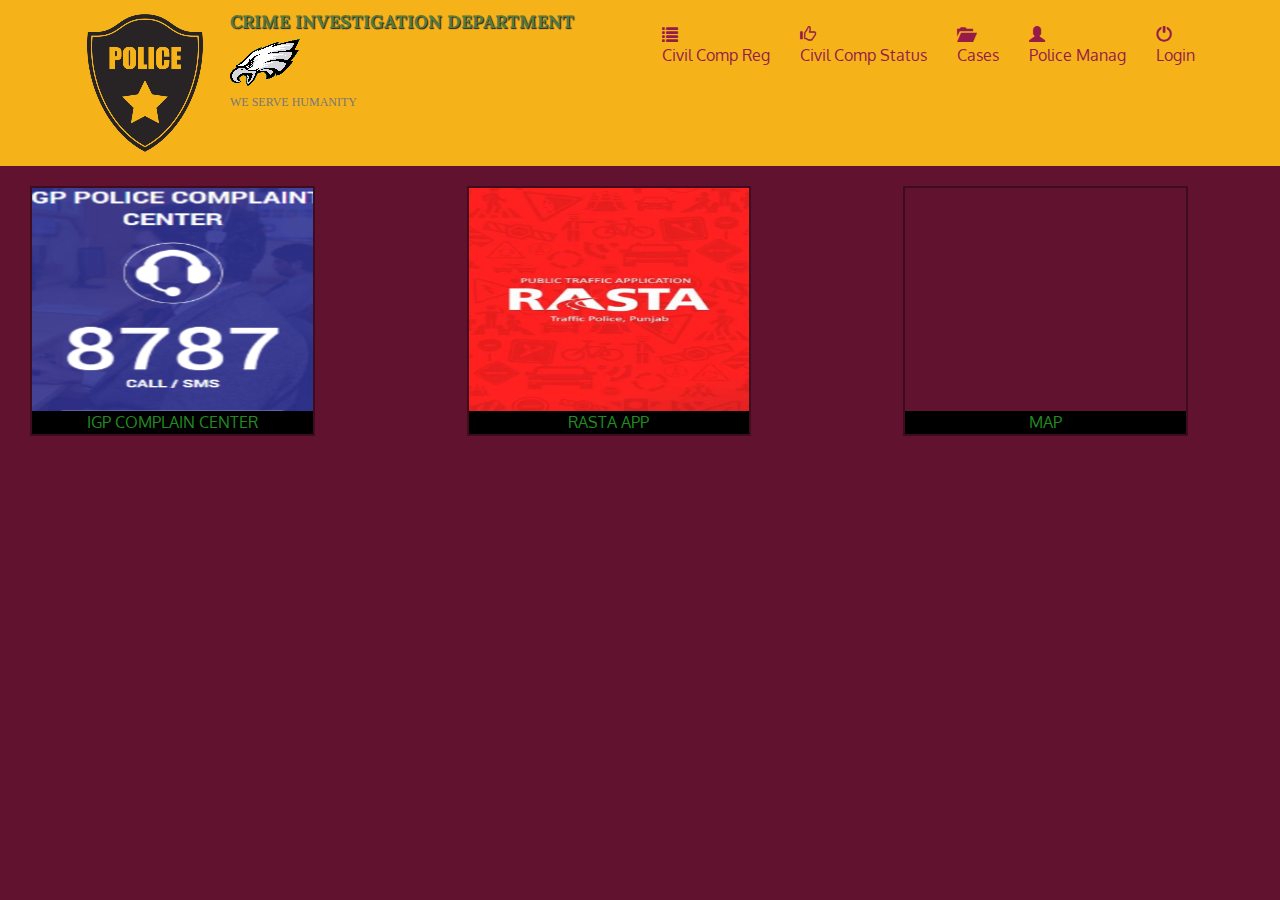
<file: site/Main Page.html>
<!doctype html>
<html lang="en">
  <head>
    <meta charset="utf-8">
    <meta http-equiv="X-UA-Compatible" content="IE=edge">
    <meta name="viewport" content="width=device-width, initial-scale=1">
    <title>David Chu's China Bistro</title>
    <link rel="stylesheet" href="css/bootstrap.min.css">
    <link rel="stylesheet" href="css/styles.css">
    <link href='https://fonts.googleapis.com/css?family=Oxygen:400,300,700' rel='stylesheet' type='text/css'>
    <link href='https://fonts.googleapis.com/css?family=Lora' rel='stylesheet' type='text/css'>
  </head>
<body>
  <header>
    <nav id="header-nav" class="navbar navbar-default">
      <div class="container">
        <div class="navbar-header">
          <a href="Main Page.html" class="pull-left visible-md visible-lg">
            <div id="logo-img"></div>
          </a>

          <div class="navbar-brand">
            <a href="Main Page.html"><h1>CRIME INVESTIGATION DEPARTMENT</h1></a>
            <p>
              <img src="images/tag_logo.png" alt="CID">
              <span ><h6 style="font-family: MinecrafterReg">WE SERVE HUMANITY</h6></span>
            </p>
          </div>

          <button type="button" class="navbar-toggle collapsed" data-toggle="collapse" data-target="#collapsable-nav" aria-expanded="false">
            <span class="sr-only">Toggle navigation</span>
            <span class="icon-bar"></span>
            <span class="icon-bar"></span>
            <span class="icon-bar"></span>
          </button>
        </div>

        <div id="collapsable-nav" class="collapse navbar-collapse" >
           <ul id="nav-list" class="nav navbar-nav navbar-right">
            <li class="pointer_zoom">
              <a href="Civil Comp Reg.html">
                <span class="glyphicon glyphicon-list"></span><br class="hidden-xs">Civil Comp Reg</a>
            </li>
            <li class="pointer_zoom">
              <a href="Civil Comp Status.html">
                <span class="glyphicon glyphicon-thumbs-up"></span><br class="hidden-xs">Civil Comp Status</a>
            </li>
            <li class="pointer_zoom">
              <a href="Cases.html">
                <span class="glyphicon glyphicon-folder-open"></span><br class="hidden-xs">Cases</a>
            </li>
            <li class="pointer_zoom">
              <a href="Police Managment.html">
                <span class="glyphicon glyphicon-user"></span><br class="hidden-xs">Police Manag</a>
            </li>
            <li class="pointer_zoom">
              <a href="Login.html">
                <span class="glyphicon glyphicon-off"></span><br class="hidden-xs">Login</a>
              </li>
          </ul><!-- #nav-list -->
        </div><!-- .collapse .navbar-collapse -->
      </div>
    </nav>

  </header>


  <div id="home-tiles" class="row">
    <div class="col-md-4 col-sm-6 col-xs-12">
      <a href="https://igp-8787-center.psca.gop.pk/online/complaint"><div id="IGP-tile"><span>IGP Complain Center</span></div></a>
    </div>
    <div class="col-md-4 col-sm-6 col-xs-12">
      <a href="https://play.google.com/store/apps/details?id=com.pitb.rasta&hl=en"><div id="Rasta-App-tile"><span>Rasta App</span></div></a>
    </div>
    <div class="col-md-4 col-sm-12 col-xs-12">
      <a href="https://goo.gl/maps/L7dDGB6vwU3VN6189" target="_blank">
        <div id="map-tile">
        <iframe src="https://www.google.com/maps/embed?pb=!1m18!1m12!1m3!1d3403.825779669944!2d74.33210404988601!3d31.446462907844623!2m3!1f0!2f0!3f0!3m2!1i1024!2i768!4f13.1!3m3!1m2!1s0x391906c1de40a2ef%3A0xf9b6527cd19db7!2sLahore%20Central%20Jail%2C%20Quaid%20e%20Millat%20Colony%2C%20Lahore%2C%20Punjab%2C%20Pakistan!5e0!3m2!1sen!2s!4v1588443974094!5m2!1sen!2s" width="400" height="300" frameborder="0" style="border:0;" allowfullscreen="" aria-hidden="false" tabindex="0"></iframe>
        <span>map</span>
        </div>
      </a>
    </div>
  </div>


  <!-- jQuery (Bootstrap JS plugins depend on it) -->
  <script src="js/jquery-2.1.4.min.js"></script>
  <script src="js/bootstrap.min.js"></script>
  <script src="js/script.js"></script>
</body>
</html>
</file>
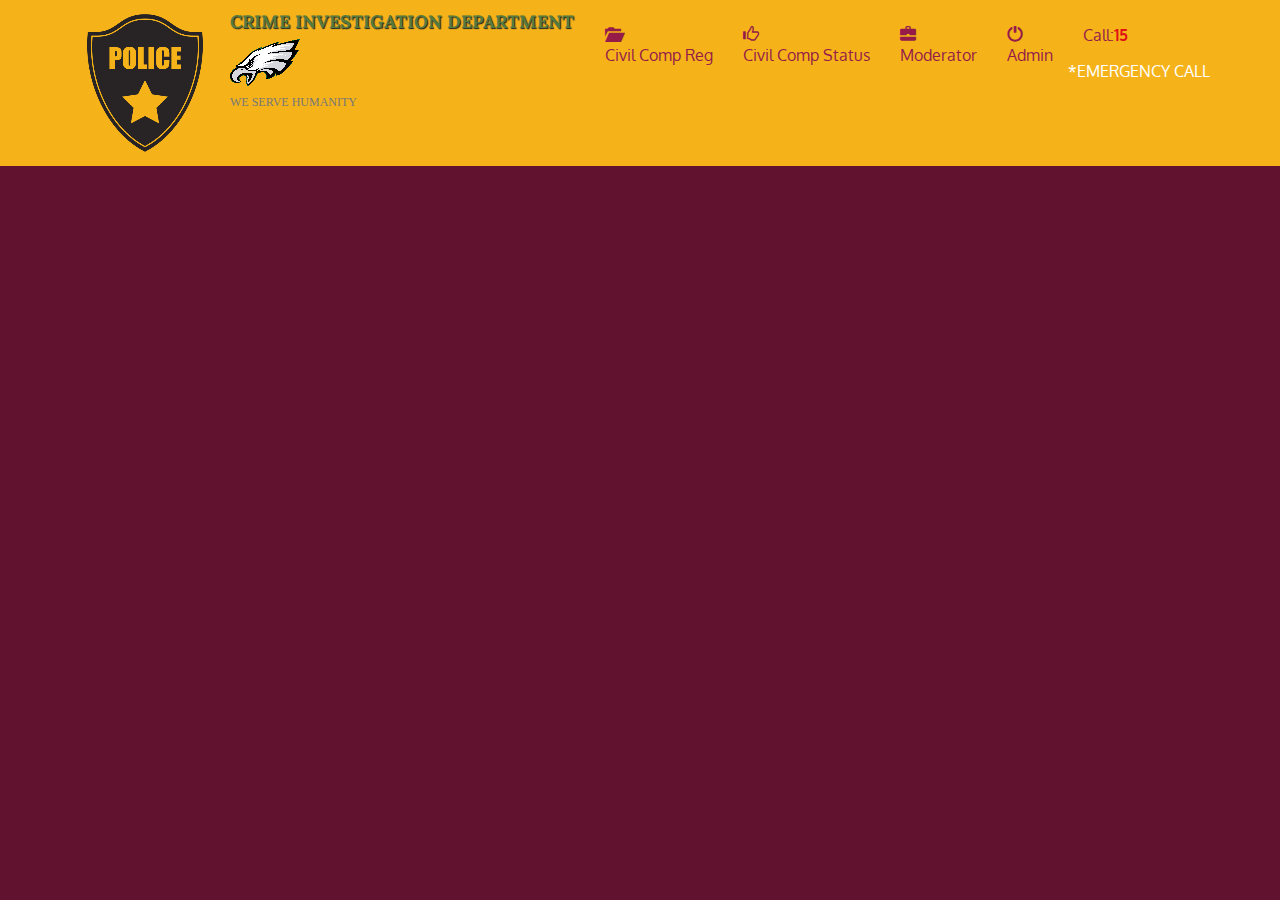
<file: site/Moderator.html>
<!doctype html>
<html lang="en">
  <head>
    <meta charset="utf-8">
    <meta http-equiv="X-UA-Compatible" content="IE=edge">
    <meta name="viewport" content="width=device-width, initial-scale=1">
    <title>David Chu's China Bistro</title>
    <link rel="stylesheet" href="css/bootstrap.min.css">
    <link rel="stylesheet" href="css/styles.css">
    <link href='https://fonts.googleapis.com/css?family=Oxygen:400,300,700' rel='stylesheet' type='text/css'>
    <link href='https://fonts.googleapis.com/css?family=Lora' rel='stylesheet' type='text/css'>
  </head>
<body>
  <header>
    <nav id="header-nav" class="navbar navbar-default">
      <div class="container">
        <div class="navbar-header">
          <a href="Mian Page.html" class="pull-left visible-md visible-lg">
            <div id="logo-img"></div>
          </a>

          <div class="navbar-brand">
            <a href="Main Page.html"><h1>CRIME INVESTIGATION DEPARTMENT</h1></a>
            <p>
              <img src="images/tag_logo.png" alt="CID">
              <span ><h6 style="font-family: MinecrafterReg">WE SERVE HUMANITY</h6></span>
            </p>
          </div>

          <button type="button" class="navbar-toggle collapsed" data-toggle="collapse" data-target="#collapsable-nav" aria-expanded="false">
            <span class="sr-only">Toggle navigation</span>
            <span class="icon-bar"></span>
            <span class="icon-bar"></span>
            <span class="icon-bar"></span>
          </button>
        </div>

        <div id="collapsable-nav" class="collapse navbar-collapse" >
           <ul id="nav-list" class="nav navbar-nav navbar-right">
            <li class="pointer_zoom">
              <a href="Civil Comp Reg.html">
                <span class="glyphicon glyphicon-folder-open"></span><br class="hidden-xs">Civil Comp Reg</a>
            </li>
            <li class="pointer_zoom">
              <a href="Civil Comp Status.html">
                <span class="glyphicon glyphicon-thumbs-up"></span><br class="hidden-xs">Civil Comp Status</a>
            </li>
            <li class="pointer_zoom">
              <a href="Moderator.html">
                <span class="glyphicon glyphicon-briefcase"></span><br class="hidden-xs">Moderator</a>
            </li>
            <li class="pointer_zoom">
              <a href="Admin.html">
                <span class="glyphicon glyphicon-off"></span><br class="hidden-xs">Admin</a>
            </li>
            <li id="phone" class="hidden-xs">
              <a href="https://punjabpolice.gov.pk/">
                <span>Call:<b style="color:#E01215">15</b></span></a><div>*EMERGENCY CALL</div>
            </li>
          </ul><!-- #nav-list -->
        </div><!-- .collapse .navbar-collapse -->
      </div>
    </nav>

  </header>


  <!-- jQuery (Bootstrap JS plugins depend on it) -->
  <script src="js/jquery-2.1.4.min.js"></script>
  <script src="js/bootstrap.min.js"></script>
  <script src="js/script.js"></script>
</body>
</html>
</file>
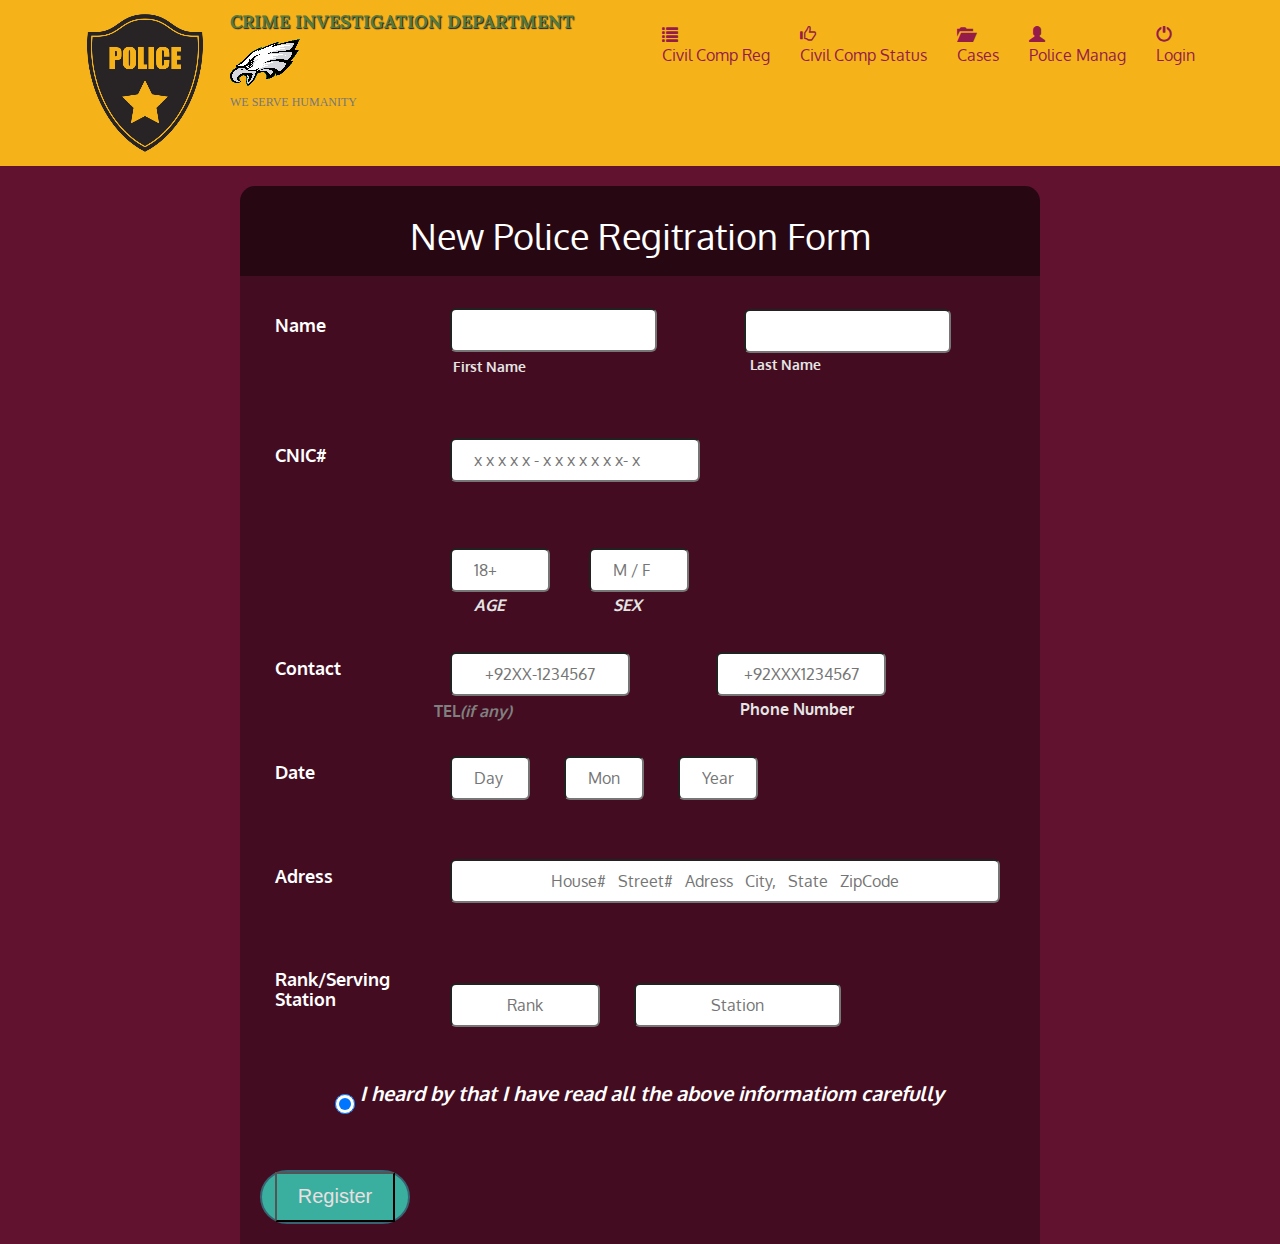
<file: site/New Police.html>
<!doctype html>
<html lang="en">
  <head>
    <meta charset="utf-8">
    <meta http-equiv="X-UA-Compatible" content="IE=edge">
    <meta name="viewport" content="width=device-width, initial-scale=1">
    <title>CID</title>
    <link rel="stylesheet" href="css/bootstrap.min.css">
    <link rel="stylesheet" href="css/styles.css">
    <link href='https://fonts.googleapis.com/css?family=Oxygen:400,300,700' rel='stylesheet' type='text/css'>
    <link href='https://fonts.googleapis.com/css?family=Lora' rel='stylesheet' type='text/css'>
  </head>

  <header>
    <nav id="header-nav" class="navbar navbar-default">
      <div class="container">
        <div class="navbar-header">
          <a href="index.html" class="pull-left visible-md visible-lg">
            <div id="logo-img"></div>
          </a>

          <div class="navbar-brand">
            <a href="index.html"><h1>CRIME INVESTIGATION DEPARTMENT</h1></a>
            <p>
              <img src="images/tag_logo.png" alt="CID">
              <span ><h6 style="font-family: MinecrafterReg">WE SERVE HUMANITY</h6></span>
            </p>
          </div>

          <button type="button" class="navbar-toggle collapsed" data-toggle="collapse" data-target="#collapsable-nav" aria-expanded="false">
            <span class="sr-only">Toggle navigation</span>
            <span class="icon-bar"></span>
            <span class="icon-bar"></span>
            <span class="icon-bar"></span>
          </button>
        </div>

        <div id="collapsable-nav" class="collapse navbar-collapse" >
           <ul id="nav-list" class="nav navbar-nav navbar-right">
            <li class="pointer_zoom">
              <a href="Civil Comp Reg.html">
                <span class="glyphicon glyphicon-list"></span><br class="hidden-xs">Civil Comp Reg</a>
            </li>
            <li class="pointer_zoom">
              <a href="Civil Comp Status.html">
                <span class="glyphicon glyphicon-thumbs-up"></span><br class="hidden-xs">Civil Comp Status</a>
            </li>
            <li class="pointer_zoom">
              <a href="Cases.html">
                <span class="glyphicon glyphicon-folder-open"></span><br class="hidden-xs">Cases</a>
            </li>
            <li class="pointer_zoom">
              <a href="Login.html">
                <span class="glyphicon glyphicon-user"></span><br class="hidden-xs">Police Manag</a>
            </li>
            <li class="pointer_zoom">
              <a href="Login.html">
                <span class="glyphicon glyphicon-off"></span><br class="hidden-xs">Login</a>
              </li>
          </ul><!-- #nav-list -->
        </div><!-- .collapse .navbar-collapse -->
      </div>
    </nav>

  </header>

<body>

<div class="firRegForm"><h1>New Police Regitration Form</h1></div>
<div class="main">
  <form>
    <div id="name">
      <h2 class="name">Name</h2>
      <input class="firstname" type="text" name="first_name"><br>
      <label class="firstlabel">First Name</label>
      <input class="lastname" type="text" name="last_name"><br>
      <label class="lastlabel">Last Name</label>
    </div>

    <h2 class="name">CNIC#</h2>
    <input class="cnic" type="text" name="cnic" placeholder="x x x x x - x x x x x x x- x">


    <br><br><br>
    <input class="age" type="text" name=".age" placeholder="18+">
    <label class="sex"><i>AGE</i></label>
    <input class="age" type="text" name="sex" placeholder="M / F">
    <label class="sex"><i>SEX</i></label>

    <h2 class="name">Contact</h2>
    <input class="tel" type="text" name=".tel" placeholder="+92XX-1234567">
    <label class"tel-number">TEL<i>(if any)</i></label>
    <input class="number" type="text" name="phone" placeholder="+92XXX1234567">
    <label class="phone-number">Phone Number</label>

    <h2 class="name">Date</h2>
    <input class="date" type="text" name="day" placeholder="Day">
    <input class="date" type="text" name="month" placeholder="Month">
    <input class="date" type="text" name="year" placeholder="Year">

    <h2 class="name">Adress</h2>
    <input class="adress" type="text" name=".adress"  placeholder="House#   Street#   Adress   City,   State   ZipCode">

    <h2 class="name">Rank/Serving Station</h2>
    <input class="rank" type="text" name="rank" placeholder="Rank">
    <input class="station" type="text" name="station" placeholder="Station">

    <label class="radio">
    <input  type="radio"  checked="checked" name="">
    <span class="checkmark"><i>I heard by that I have read all the above informatiom carefully</i></span>

  </label>

  <div class="submit">
  <button type="submit">Register</button>
  </div>
  </form>

</div>

</body>

  <!-- jQuery (Bootstrap JS plugins depend on it) -->
  <script src="js/jquery-2.1.4.min.js"></script>
  <script src="js/bootstrap.min.js"></script>
  <script src="js/script.js"></script>
</body>
</html>
</file>
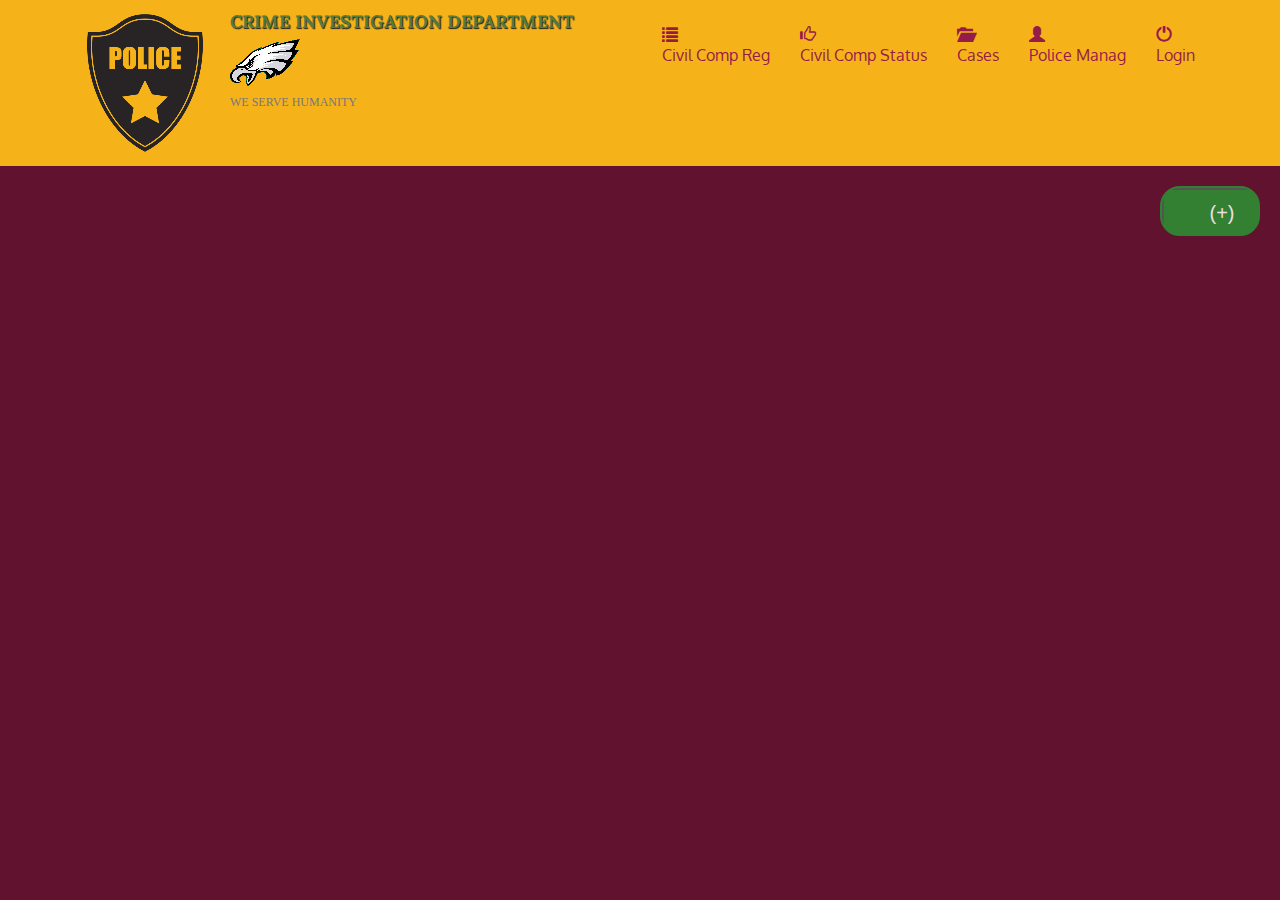
<file: site/Police Managment.html>
<!doctype html>
<html lang="en">
  <head>
    <meta charset="utf-8">
    <meta http-equiv="X-UA-Compatible" content="IE=edge">
    <meta name="viewport" content="width=device-width, initial-scale=1">
    <title>CID</title>
    <link rel="stylesheet" href="css/bootstrap.min.css">
    <link rel="stylesheet" href="css/styles.css">
    <link href='https://fonts.googleapis.com/css?family=Oxygen:400,300,700' rel='stylesheet' type='text/css'>
    <link href='https://fonts.googleapis.com/css?family=Lora' rel='stylesheet' type='text/css'>
  </head>

  <header>
    <nav id="header-nav" class="navbar navbar-default">
      <div class="container">
        <div class="navbar-header">
          <a href="index.html" class="pull-left visible-md visible-lg">
            <div id="logo-img"></div>
          </a>

          <div class="navbar-brand">
            <a href="index.html"><h1>CRIME INVESTIGATION DEPARTMENT</h1></a>
            <p>
              <img src="images/tag_logo.png" alt="CID">
              <span ><h6 style="font-family: MinecrafterReg">WE SERVE HUMANITY</h6></span>
            </p>
          </div>

          <button type="button" class="navbar-toggle collapsed" data-toggle="collapse" data-target="#collapsable-nav" aria-expanded="false">
            <span class="sr-only">Toggle navigation</span>
            <span class="icon-bar"></span>
            <span class="icon-bar"></span>
            <span class="icon-bar"></span>
          </button>
        </div>

        <div id="collapsable-nav" class="collapse navbar-collapse" >
           <ul id="nav-list" class="nav navbar-nav navbar-right">
            <li class="pointer_zoom">
              <a href="Civil Comp Reg.html">
                <span class="glyphicon glyphicon-list"></span><br class="hidden-xs">Civil Comp Reg</a>
            </li>
            <li class="pointer_zoom">
              <a href="Civil Comp Status.html">
                <span class="glyphicon glyphicon-thumbs-up"></span><br class="hidden-xs">Civil Comp Status</a>
            </li>
            <li class="pointer_zoom">
              <a href="Login.html">
                <span class="glyphicon glyphicon-folder-open"></span><br class="hidden-xs">Cases</a>
            </li>
            <li class="pointer_zoom">
              <a href="Police Managment.html">
                <span class="glyphicon glyphicon-user"></span><br class="hidden-xs">Police Manag</a>
            </li>
            <li class="pointer_zoom">
              <a href="Login.html">
                <span class="glyphicon glyphicon-off"></span><br class="hidden-xs">Login</a>
              </li>
          </ul><!-- #nav-list -->
        </div><!-- .collapse .navbar-collapse -->
      </div>
    </nav>

  </header>


  <body>

    <div id="FIRbtn">
    <a href="New Police.html"><button>(+)</button></a>
    </div>





  </body>

    <!-- jQuery (Bootstrap JS plugins depend on it) -->
    <script src="js/jquery-2.1.4.min.js"></script>
    <script src="js/bootstrap.min.js"></script>
    <script src="js/script.js"></script>
  </body>
  </html>
</file>
<file: site/css/styles.css>
/***login page style***/
.login-box {
    width: 280px;
    position: absolute;
    top: 50%;
    left: 50%;
    transform: translate(-50%,-50%);
    color: white;
}
.login-box h1 {
        float: left;
        font-size: 40px;
        border-bottom: 6px solid rgba(65, 206, 31, 0.87);
        margin-bottom: 50px;
        padding: 13px 0;
}

.textbox {
    width: 100%;
    overflow: hidden;
    font-size: 20px;
    padding: 8px 0;
    margin: 8px 0;
    border-bottom: 1px solid rgba(65, 206, 31, 0.87);
}

    .textbox i {
        width: 26px;
        float: left;
        text-align: center;
    }

    .textbox input {
        border: none;
        outline: none;
        background: none;
        color: white;
        font-size: 18px;
        width: 80%;
        float: left;
        margin: 0 10px;
    }

.btn {
    width: 100%;
    background: none;
    border: 2px solid rgba(65, 206, 31, 0.87);
    color: white;
    padding: 5px;
    font-size: 18px;
    cursor: pointer;
    margin: 12px 0;
}
.Icons i {

    color:blue;
}
.Menu ul li{
    color:white;
}





/***Login Page Design End ***/

/**** General Header And Body Design****/
body {
  font-size: 16px;
  color: #fff;
  background-color: #61122f;
  font-family: 'Oxygen', sans-serif;
}


/** HEADER **/
#header-nav {
  background-color: #f6b319;
  border-radius: 0;
  border: 0;
}

#logo-img {
  background: url('../images/logo_large.png') no-repeat;
  width: 150px;
  height: 150px;
  margin: 8px 10px 8px 0;
}

.navbar-brand {
  padding-top: 15px;
}

.navbar-brand h1 { /* Restaurant name */
  font-family: 'Lora', serif;
  color: #557c3e;
  font-size: 1em;
  text-transform: uppercase;
  font-weight: bold;
  text-shadow: 1px 1px 1px #222;
  margin-top: 0;
  margin-bottom: 0;
  line-height: .75;
}
.navbar-brand a:hover, .navbar-brand a:focus {
  text-decoration: none;
}
.navbar-brand p { /* Kosher cert */
  color: #000;
  text-transform: uppercase;
  font-size: .5em;
  margin-top: 10px;
}
.navbar-brand p span { /* Star-K */
  vertical-align: middle;
}
.navbar-header button.navbar-toggle,.navbar-header .icon-bar
{
  border: 1px solid #61122f;
}
.navbar-header button.navbar-Toggle{
  clear:both;
  margin-top: -30px;
}
#nav-list{
  margin-top: 10px;
}
ul li:hover
{
    color:#00EB2B;
}
#nav-list a{
  color:#951C49;
  text-align: :center;
}
#nav-list a:hover{
  background: :#E7E7E7;
}
#nav-list a span{
  font-size: :1.8 em;
}
.pointer_zoom:hover
{
  font-size: 14px;
}

#IGP-tile, #Rasta-App-tile, #map-tile{
  height: 250px;
  width: 70%;
  margin-bottom: 10px;
  margin-left: 30px;
  position: relative;
  border:2px solid #3F0C1F;
  overflow: hidden;
}
#IGP-tile:hover, #Rasta-App-tile:hover, #map-tile:hover{
box-shadow: 0px 1px 5px 1px #cccccc;
}
#IGP-tile{
  background: url('../images/IGP.PNG') no-repeat;
  background-position: center;
}
#Rasta-App-tile{
  background: url('../images/Rasta App.PNG') no-repeat;
  background-position: center;
}

#IGP-tile span, #Rasta-App-tile span, #map-tile span{
  position: absolute;
  bottom: 0px;
  right: 0px;
  width: 100%;
  text-align: center;
  font-size: 1.6 em;
  text-transform: uppercase;
  background-color: #000;
  color: #228B22;
  opacity: 1;
}
/**************Large Device**********/
@media (min-width:1200px) {
}
/*************Medium Device**********/
@media (min-width:992px) and (max-width:1199px) {
  /*HEADER*/
  #logo-img {
    background: url('../images/logo_medium.png') no-repeat;
    width: 150px;
    height: 150px;
    margin: 5px 5px 5px 0;
  }
  /*end header*/
}

/*************Small Device**********/
@media (min-width:768px) and (max-width:991px){
  #logo-img {
    background: url('../images/logo_medium.png') no-repeat;
    width: 100px;
    height: 100px;
    margin: 5px 5px 5px 0;
  }
}
/*************Extra Small*********/
@media (max-width:767px){
  /*header*/
.navbar-brand{
  padding-top: 10px;
  height: 80px;
}

.navbar-brand h1{/*CID Name*/
  padding-top: 10px;
  font-size: 5vw;/*1% of viewport width*/
}

.navbar-brand p {/*Tagline*/
  font-size: .6em;
  margin-top: 12px;
}
.navbar-brand p img{/*eagel logo*/
  height:20px;
}
#collapsable-nav a{/* collapsable nav glphicons*/
font-size: 1.2em;
}

#collapsable-nav a span{/* collapsable nav glphicons*/
font-size: 1.0em;
margin-right: 5px;
}
}
/**** General Header And Body Design****/


/****Cases.html****/

Usama Add Cases Page Design  Here




/****FIR Design****/
button{
  border: 1px solid #338033;
  font-size: 18px;
  border-radius: 0px;
}
button{
  background: none;
  width: 120px;
  height: 50px;
  text-align: center;
  color: #EBDFE1;
  font-size: 20px;
  font-family:Arial Black,sans-serif;
}
#FIRbtn{
  background-color:#338033;
  float: right;
  width: 100px;
  height: 50px;
  border: 2px solid  #338033;
  font-size: 18px;
  border-radius: 20px;
  overflow: hidden;
  margin-right:20px;
}
#FIRbtn:hover{
  background: #C71C36;
  transition: .6s;
  cursor: pointer;
}

#FIRbtn2{
  background-color:#338033;
  float: left;
  width: 100px;
  height: 50px;
  border: 2px solid  #338033;
  font-size: 18px;
  border-radius: 20px;
  overflow: hidden;
  margin-right:20px;

}
#FIRbtn2:hover{
  background: #C71C36;
  transition: .6s;
  cursor: pointer;
}
.refresh-btn{
font-size: 30px;
position: relative;
left: 120px;
color: red;
margin-top: 300px;
height: 50px;
width: 50px;
background-color: #DAF7A6;
border-radius: 80px;


}



.firRegForm
{
  width:800px;
  background-color:rgb(0,0,0,0.6);
  margin: auto;
  color: #FFFFFF;
  padding: 10px 0px 10px 0px;
  text-align: center;
  border-radius: 15px 15px 0px 0px;
}
.crime-repoted{
  position: relative;
  left: 50px;
  font-size: 30px;
  float: left;
  height: 200px;
  width: 200px;
  margin: 30px;
  padding: 15px;
  background-color: #38D96C;
}
.crime-police{
  position: relative;
  left: -700px;
  font-size: 30px;
  float: right;
  height: 200px;
  width: 200px;
  margin: 30px;
  padding: 15px;
  background-color: #4082CB;
}
.crime-solved{
  position:relative;
  left: -100px;
  font-size: 30px;
  float: right;
  height: 200px;
  width: 200px;
  margin: 30px;
  padding: 15px;
  background-color: #E97824;
}
.crime-going{
  position: relative;
  font-size: 30px;
  float: left;
  height: 200px;
  width: 200px;
  right: -800px;
  margin: 30px;
  padding: 15px;
  background-color:#35BBBD;
}




.main{
  color:#808080;
  background-color:rgb(0,0,0,0.3);
  width:800px;
  margin: auto;
}
form{
  padding: 10px;
}
#name{

  width: 100%;
  height: 100px;
}
.name{

  margin-left: 25px;
  margin-top: 30px;
  width:125px;
color: white;
font-size: 18px;
font-weight: 700;
}
.firstname{
  position:relative;;
  left: 200px;
  top: -37px;
  line-height: 40px;
  border-radius: 6px;
  padding: 0 22px;
  font-size: 16px;
}
.lastname{
  position: relative;
  left:417px;
  top:-80px;
  line-height: 40px;
  border-radius: 6px;
  padding: 0 22px;
  font-size: 16px;
  color: #555;
}
.firstlabel{
  position: relative;
  color:#E5E5E5;
  text-transform:capitalize;
  font-size: 14px;
  left: 203px;
  top:-45px;
}
.lastlabel{
  position: relative;
  color:#E5E5E5;
  text-transform:capitalize;
  font-size: 14px;
  left: 500px;
  top:-80px;
}
.cnic{
  position: relative;
  left: 200px;
  top:-37px;
  line-height: 40px;
  width: 250px;
  border-radius: 6px;
  padding: 0 22px;
  font-size: 16px;
  color:#555;
}
.company{
  position: relative;
  left: 200px;
  top:-37px;
  line-height: 40px;
  width: 400px;
  border-radius: 6px;
  padding: 0 22px;
  font-size: 16px;
  color:#555;
}
.age{
  position: relative;
  left: 200px;
  top:-37px;
  margin-top: 20px;
  line-height: 40px;
  width: 100px;
  border-radius: 6px;
  padding: 0 22px;
  font-size: 16px;
  color:#555;
}
.sex{
  position: relative;
  text-transform: capitalize;
  color:#E5E5E5;
  font-size: 16px;
  left: 120px;
  top:-2px;
}
.email
{
  position: relative;
  left: 200px;
  top:-37px;
  line-height: 40px;
  width: 250px;
  border-radius: 6px;
  padding: 0 22px;
  font-size: 16px;
  color:#555;
}
.tel{
text-align: center;
  position: relative;
  left: 200px;
  top:-37px;
  line-height: 40px;
  width: 180px;
  border-radius: 6px;
  padding: 0 22px;
  font-size: 16px;
  color:#555;
}
.number{
  text-align: center;
  position: relative;
  left: 200px;
  top:-37px;
  line-height: 40px;
  width: 170px;
  border-radius: 6px;
  padding: 0 22px;
  font-size: 16px;
  color:#555;
}
.tel-number
{
  position: relative;
  text-transform: capitalize;
  color:#E5E5E5;
  font-size: 16px;
  left: 50px;
  top:-2px;
}
.phone-number{
  position: relative;
  text-transform: capitalize;
  color:#E5E5E5;
  font-size: 16px;
  left: 50px;
  top:-2px;
}
.option{
  position: relative;
  left: 200px;
  top:-37px;
  line-height: 40px;
  margin-bottom: 30px;
  width: 532px;
  height: 40px;
  border-radius: 6px;
  padding: 0 22px;
  font-size: 16px;
  color:#555;
  outline: none;
  overflow: hidden;
}
.option option{
  font-size: 20px;
}
.adress{
  text-align: center;
  position: relative;
  left: 200px;
  top:-37px;
  line-height: 40px;
  width: 550px;
  border-radius: 6px;
  padding: 0 22px;
  font-size: 16px;
  color:#555;

}
.date
{
  position: relative;
  left: 200px;
  top:-37px;
  line-height: 40px;
  width: 80px;
  margin-right: 30px;
  border-radius: 6px;
  padding: 0 22px;
  font-size: 16px;
  color:#555;
}
.crime
{
  position: relative;
  left: 200px;
  top:-60px;
  line-height: 100px;
  width: 532px;
  border-radius: 6px;
  padding: 0 22px;
  font-size: 16px;
  color:#555;
  overflow:hidden;
}
.checkmark
{

  margin-left: 5px;
  left: -500;
  color: white;
  font-size: 20px;
  margin-top: 300px;
}
.radio{
  display: inline-block;;
  padding-right: 40px;
  font-size: 25px;
  margin-left: 5px;
margin-bottom: 50px;
  color: white;
  left: 100px;
}
.radio input{
  width: 20px;
  height: 20px;
  border-radius: 50%;
  cursor: pointer;
  outline: none;
  margin-top: 20px;
}
.rank{
  text-align: center;
  position: relative;
  left: 200px;
  top:-37px;
  line-height: 40px;
  width: 150px;
  margin-right: 30px;
  border-radius: 6px;
  padding: 0 22px;
  font-size: 16px;
  color:#555;
}
.station{
  text-align: center;
  position: relative;
  left: 200px;
  top:-37px;
  line-height: 40px;
  width: 200  px;
  margin-right: 30px;
  border-radius: 6px;
  padding: 0 22px;
  font-size: 16px;
  color:#555;

}
.submit{
  background-color: #3BAF9F;
  display: block;
  margin: 10px 10px 10px 10px;
  text-align: center;
  border-radius: 30px;
  width: 150px;
  border: 2px solid #366473;
  outline:none;
  color: white;
  cursor: pointer;
  transition: 0.25px;
}
.submit:hover{
  background-color:#800000;
}
/****FIR Design End****/

/***Cases.html Design End***/
</file>
